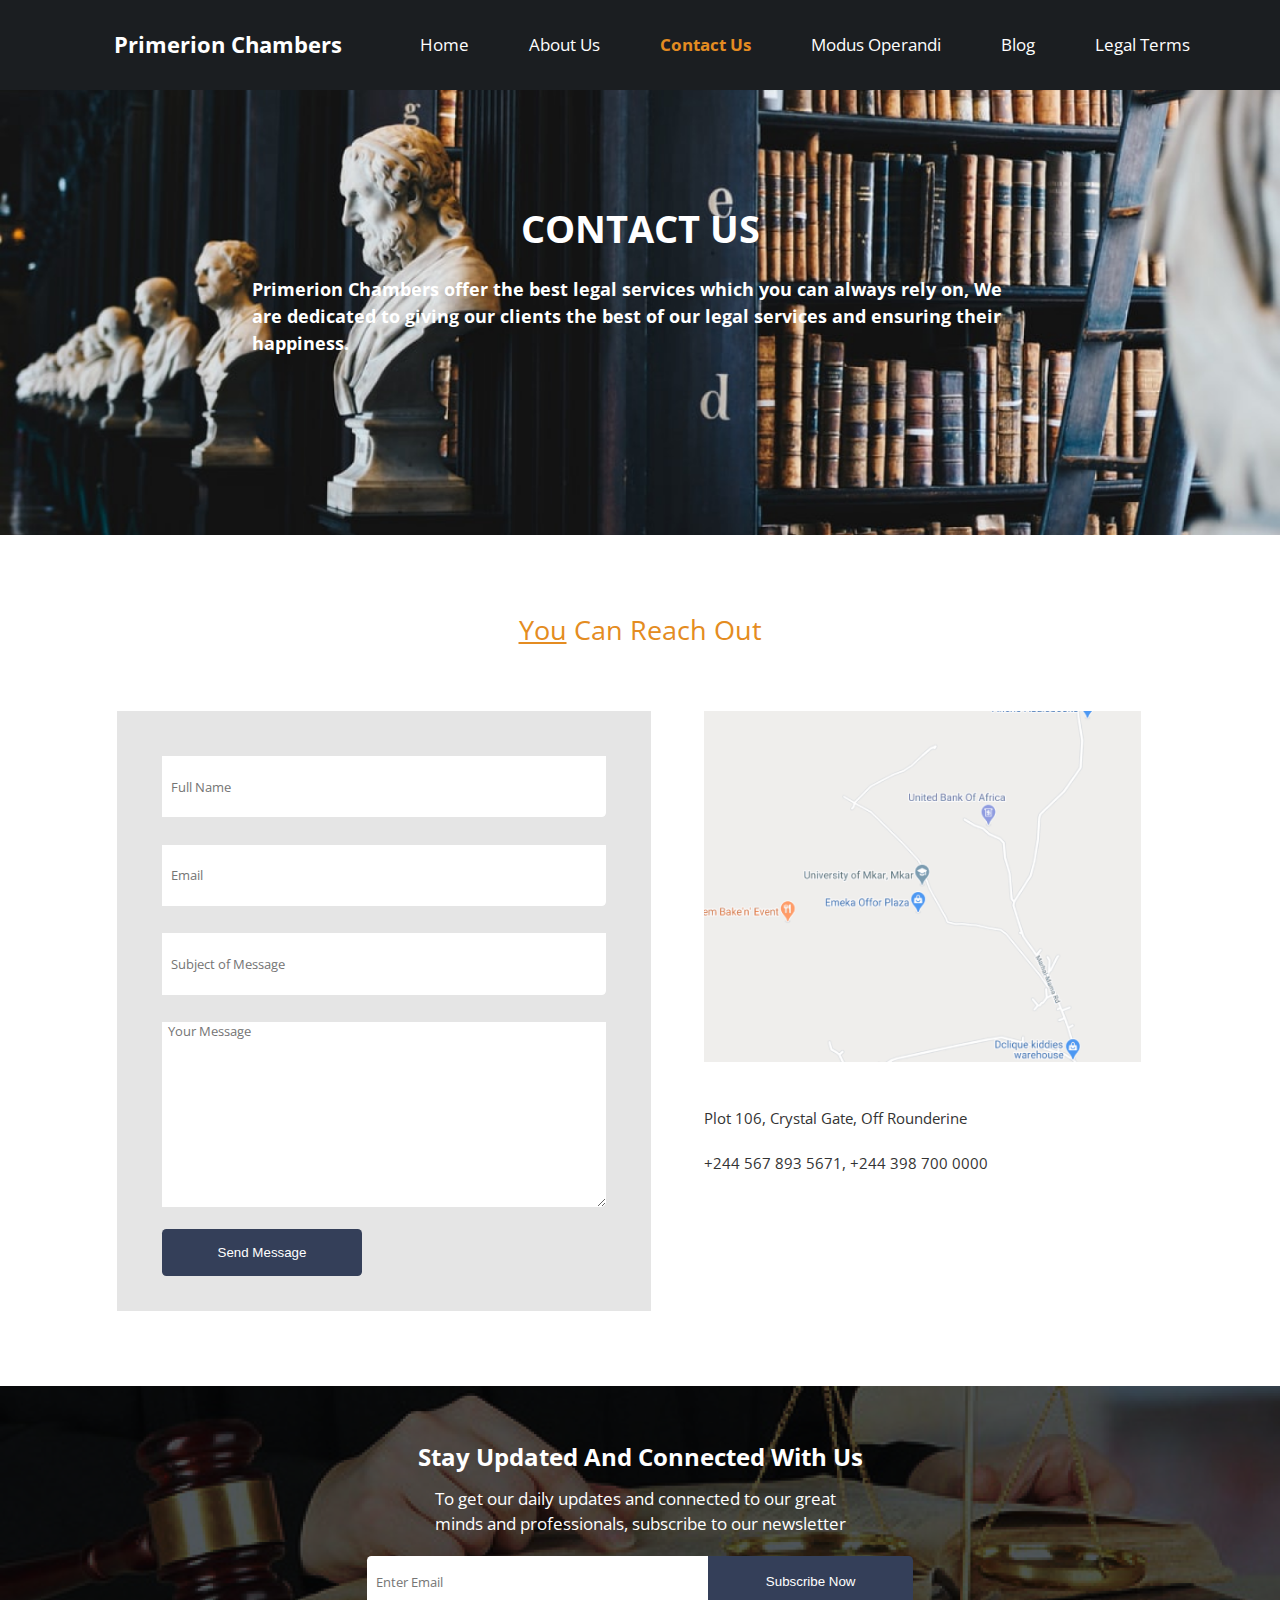
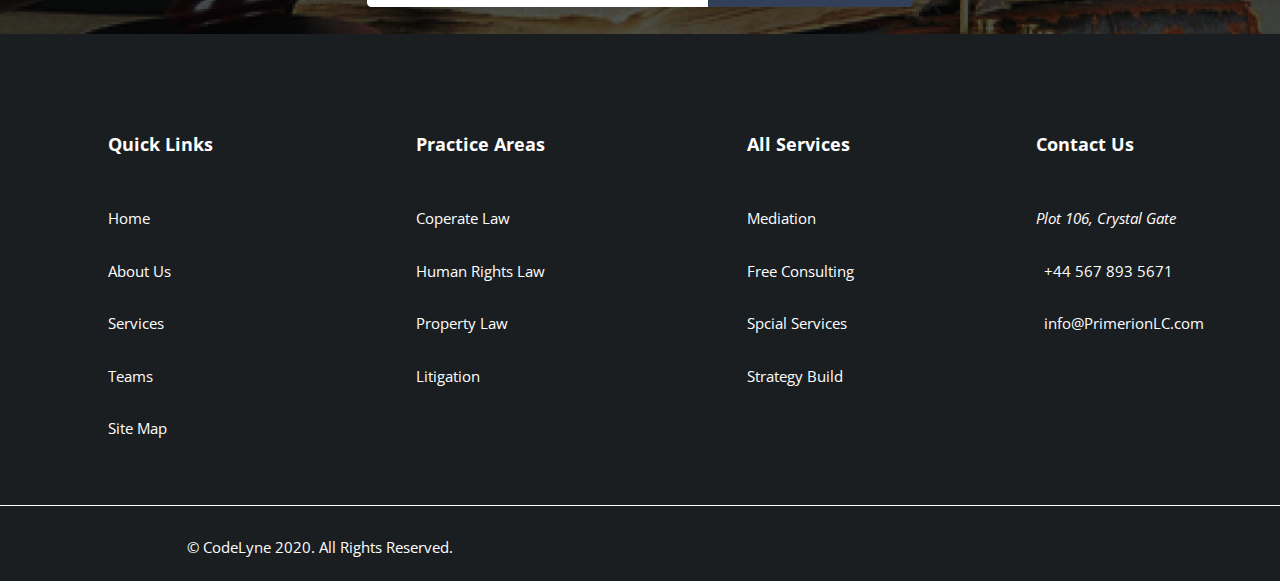
<file: index.html>
<!DOCTYPE html>
<html lang="en">

<head>
    <meta charset="UTF-8">
    <meta name="viewport" content="width=device-width, initial-scale=1.0">

    <!------------------------------Description & SEO----------------------------->
    <meta name="description" content="Primerion Chambers Website">
    <meta name="keywords" content="Primerion, Chambers, Primerion Chambers, lawyer, barrister, attorney, legal, sue, legal defence, cooperate lawyer, property lawyer, human right lawyer, litigation, mediation, reliable legal service, legal service, international lawyer">
    
    <!-----------------------Google Fonts & FontAwesome Icons--------------------->
    <link href="https://fonts.googleapis.com/css2?family=Open+Sans:ital,wght@0,300;0,400;0,600;0,700;0,800;1,300;1,400;1,600;1,700;1,800&display=swap" rel="stylesheet">
    <link rel="stylesheet" href="https://cdnjs.cloudflare.com/ajax/libs/font-awesome/5.14.0/css/all.min.css" integrity="sha512-1PKOgIY59xJ8Co8+NE6FZ+LOAZKjy+KY8iq0G4B3CyeY6wYHN3yt9PW0XpSriVlkMXe40PTKnXrLnZ9+fkDaog==" crossorigin="anonymous" />
    
    <!------------------------------CSS Style Sheet------------------------------->
    <link rel="stylesheet" href="./Assets/CSS/contact.css">

    <!---------------------------------Page Title--------------------------------->
    <title>Primerion Chambers | Contact Us</title>
</head>
<body>
    <div class="container">
        <!-----------------Begining of Nav Bar----------------------------------->
        <nav class="main-nav">
            <div class="hero">
                <p> <a href="#about">Primerion Chambers </a></p>
            </div>
            <div class="nav-list">
               <ul>
                   <li><a href="#home">Home</a></li>
                   <li><a href="#about">About Us</a></li>
                   <li class="current"><a href="#contact">Contact Us</a></li>
                   <li><a href="#services">Modus Operandi</a></li>
                   <li><a href="#blog">Blog</a></li>
                   <li><a href="#legal">Legal Terms</a></li>
               </ul> 
            </div>
        </nav> <!-------------------End Of Nav Bar---------------------------->


        <!----------------------------Showcase Section------------------------->
        <header>
            <div class="showcase">
                <h1>Contact Us</h1>
                <p>Primerion Chambers offer the best legal services which you can always rely on, We are dedicated to giving our clients the best of our legal services and ensuring their happiness.</p>
            </div>
        </header> <!----------------End of Showcase Section-------------------->
        
       
        <!-------------------------You Can reach out to us---------------------->
        <div class="aside">
            <p><span>You</span> Can Reach Out</p>
        </div>

       
        <!------------------------------Form section--------------------------->
        <div class="grid">
            <div class="grid-box">
                <form action="#" method="get">
                    <input type="text" class="name" placeholder="   Full Name" minlength="2" required />
                    <input type="email" class="email" placeholder="   Email" size="70" required />
                    <input type="text" class="Message" placeholder="   Subject of Message" size="50" required />
                    <textarea name="Your Message" id="main-message" placeholder="  Your Message" cols="50" rows="10" required ></textarea>
                    <button type="submit">Send Message</button>
                </form>
            </div> <!-----------------End of Form section---------------------->

            <div class="nested">
                <div class="box-one"> <!------Location Map------->
                    <img src="./Assets/Images/cont-map-img.png" alt="our location map">
                </div>
                <div class="box-two"> <!---Address & Telephone---->
                    <p> <i class="fas fa-map-marker-alt"></i> Plot 106, Crystal Gate, Off Rounderine</p>
                    <br>
                    <p> <i class="fas fa-phone-alt"></i> +244 567 893 5671, +244 398 700 0000</p>
                </div>
            </div> <!---------------End of Location Map & Detai---------------->
        </div> <!----------------------End of Nested Div----------------------->


        <!--------------------Begining of Subscribe Section--------------------->
        <section class="subscribe">
            <h2>Stay Updated And Connected With Us</h2>
            <p>To get our daily updates and connected to our great <br> 
                minds and professionals, subscribe to our newsletter</p>
            <form action="#">
                <input type="email" name="email" id="sub-email" placeholder="   Enter Email" size="70" required />
                <button type="submit">Subscribe Now</button>
            </form>
        </section> <!----------------End of Subscribe Section------------------------>


        <!----------------------Begining of Footer Head Div--------------------->
        <div class="footer-head">
            <div class="quick-links">
                <h3>Quick Links</h3>
                <small><a href="index.html">Home</a></small>
                <small><a href="about.html">About Us</a></small>
                <small><a href="servives.html">Services</a></small>
                <small><a href="teams.html">Teams</a></small>
                <small><a href="contact.html"></a></small>
                <small><a href="blog.html"></a></small>
                <small><a href="legal.html">Site Map</a></small>
            </div>

            <div class="services">
                <h3>Practice Areas</h3>
                <small><a href="servives.html">Coperate Law</a></small>
                <small><a href="servives.html">Human Rights Law</a></small>
                <small><a href="servives.html">Property Law</a></small>
                <small><a href="servives.html">Litigation</a></small>
            </div>

            <div class="services">
                <h3>All Services</h3>
                <small><a href="servives.html">Mediation</a></small>
                <small><a href="servives.html">Free Consulting</a></small>
                <small><a href="servives.html">Spcial Services</a></small>
                <small><a href="servives.html">Strategy Build</a></small>
            </div>

            <div class="contacs-us">
                <h3>Contact Us</h3>
                <small>
                    <a href=""><i class="fas fa-map-marker-alt"> Plot 106, Crystal Gate</i></a>
                </small>
                <small>
                    <a href="tel:+44 567 893 5671"> <i class="fas fa-phone-alt"></i> +44 567 893 5671</a>
                </small>
                <small>
                    <a href="mailto:info@PrimerionLC.com"><i class="far fa-envelope"></i> info@PrimerionLC.com</a>
                </small>
                
            </div>                
        </div> <!------------------End Of Footer Head Div------------------->
        

        <!--------------------------Begining Of Footer----------------------->
        <footer>
            <div class="copyright"> <!--------Copyright---------------------->
                <p>&copy; CodeLyne 2020. All Rights Reserved.</p>
            </div>

            <div class="social-icons"> <!-------Social Media Links----------->
                <a href="http://www.facebook.com"><i class="fab fa-facebook-f"></i></a>
                <a href="https://www.twitter.com"><i class="fab fa-twitter"></i></a>
                <a href="https://www.linkedin.com"><i class="fab fa-linkedin-in"></i></a>                       
            </div>
        </footer> <!------------------End Of Footer--------------------------->

    </div> <!-------------------End of Body Container Div--------------------->
</body>
</html>
</file>
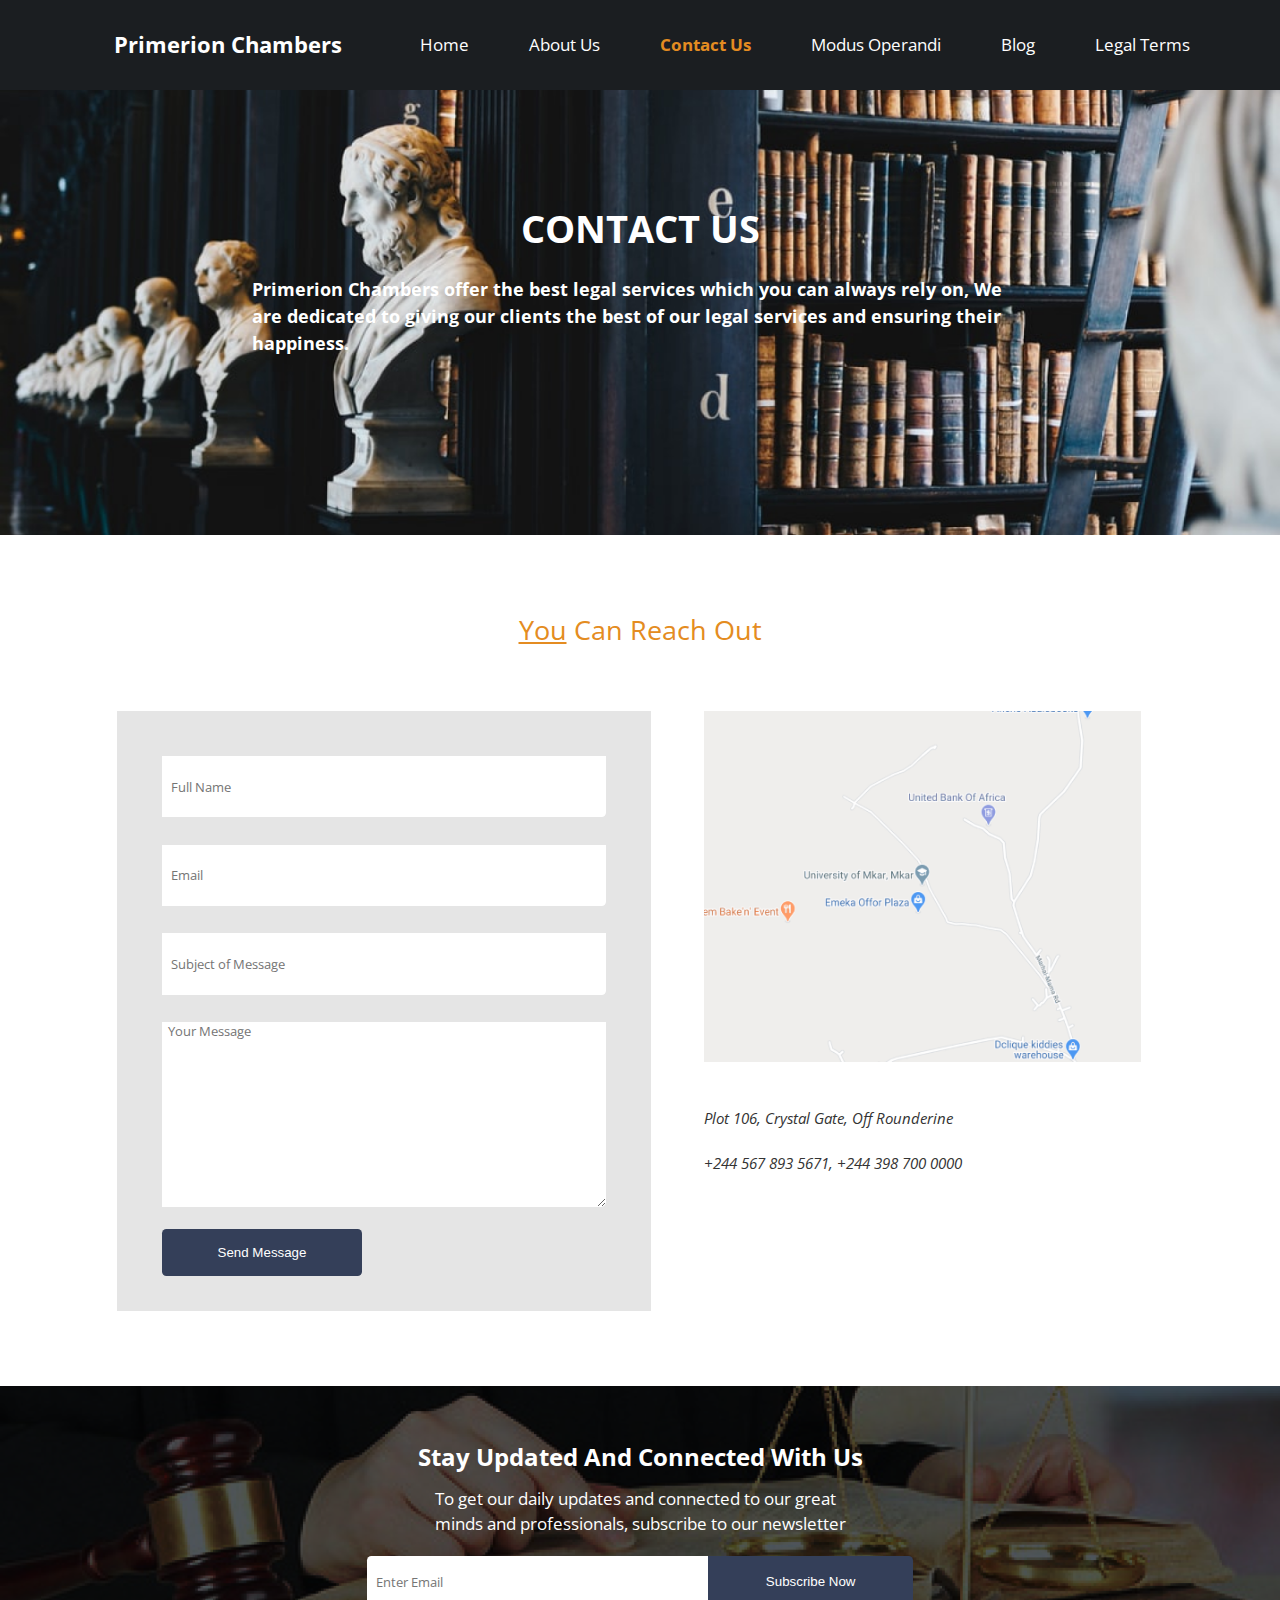
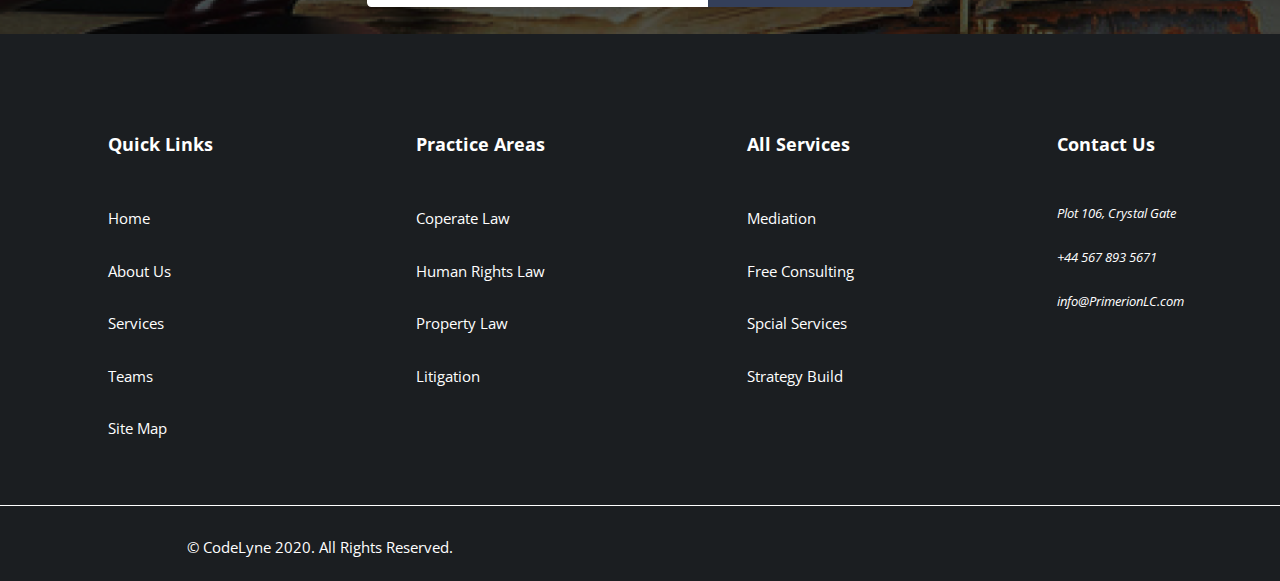
<file: contact.html>
<!DOCTYPE html>
<html lang="en">

<head>
    <meta charset="UTF-8">
    <meta name="viewport" content="width=device-width, initial-scale=1.0">

    <!------------------------------Description & SEO----------------------------->
    <meta name="description" content="Primerion Chambers Website">
    <meta name="keywords" content="Primerion, Chambers, Primerion Chambers, lawyer, barrister, attorney, legal, sue, legal defence, cooperate lawyer, property lawyer, human right lawyer, litigation, mediation, reliable legal service, legal service, international lawyer">
    
    <!-----------------------Google Fonts & FontAwesome Icons--------------------->
    <link href="https://fonts.googleapis.com/css2?family=Open+Sans:ital,wght@0,300;0,400;0,600;0,700;0,800;1,300;1,400;1,600;1,700;1,800&display=swap" rel="stylesheet">
    <link rel="stylesheet" href="https://cdnjs.cloudflare.com/ajax/libs/font-awesome/5.14.0/css/all.min.css" integrity="sha512-1PKOgIY59xJ8Co8+NE6FZ+LOAZKjy+KY8iq0G4B3CyeY6wYHN3yt9PW0XpSriVlkMXe40PTKnXrLnZ9+fkDaog==" crossorigin="anonymous" />
    
    <!------------------------------CSS Style Sheet------------------------------->
    <link rel="stylesheet" href="./Assets/CSS/contact.css">

    <!---------------------------------Page Title--------------------------------->
    <title>Primerion Chambers | Contact Us</title>
</head>
<body>
    <div class="container">
        <!-----------------Begining of Nav Bar----------------------------------->
        <nav class="main-nav">
            <div class="hero">
                <p> <a href="#about">Primerion Chambers </a></p>
            </div>
            <div class="nav-list">
               <ul>
                   <li><a href="#home">Home</a></li>
                   <li><a href="#about">About Us</a></li>
                   <li class="current"><a href="#contact">Contact Us</a></li>
                   <li><a href="#services">Modus Operandi</a></li>
                   <li><a href="#blog">Blog</a></li>
                   <li><a href="#legal">Legal Terms</a></li>
               </ul> 
            </div>
        </nav> <!-------------------End Of Nav Bar---------------------------->


        <!----------------------------Showcase Section------------------------->
        <header>
            <div class="showcase">
                <h1>Contact Us</h1>
                <p>Primerion Chambers offer the best legal services which you can always rely on, We are dedicated to giving our clients the best of our legal services and ensuring their happiness.</p>
            </div>
        </header> <!----------------End of Showcase Section-------------------->
        
       
        <!-------------------------You Can reach out to us---------------------->
        <div class="aside">
            <p><span>You</span> Can Reach Out</p>
        </div>

       
        <!------------------------------Form section--------------------------->
        <div class="grid">
            <div class="grid-box">
                <form action="#" method="get">
                    <input type="text" class="name" placeholder="   Full Name" minlength="2" required />
                    <input type="email" class="email" placeholder="   Email" size="70" required />
                    <input type="text" class="Message" placeholder="   Subject of Message" size="50" required />
                    <textarea name="Your Message" id="main-message" placeholder="  Your Message" cols="50" rows="10" required ></textarea>
                    <button type="submit">Send Message</button>
                </form>
            </div> <!-----------------End of Form section---------------------->

            <div class="nested">
                <div class="box-one"> <!------Location Map------->
                    <img src="./Assets/Images/cont-map-img.png" alt="our location map">
                </div>
                <div class="box-two"> <!---Address & Telephone---->
                    <p><i class="fas fa-map-marker-alt"> Plot 106, Crystal Gate, Off Rounderine</i></p>
                    <br>
                    <p><i class="fas fa-phone-alt"> +244 567 893 5671, +244 398 700 0000</i></p>
                </div>
            </div> <!---------------End of Location Map & Detai---------------->
        </div> <!----------------------End of Nested Div----------------------->


        <!--------------------Begining of Subscribe Setion--------------------->
        <div class="subscribe">
            <h2>Stay Updated And Connected With Us</h2>
            <p>To get our daily updates and connected to our great <br> minds and professionals, subscribe to our newsletter</p>
            <form action="#">
                <input type="email" name="email" id="sub-email" placeholder="   Enter Email" size="70" required />
                <button type="submit">Subscribe Now</button>
            </form>
        </div> <!----------------End of Subscribe Setion------------------------>


        <!----------------------Begining of Footer Head Div--------------------->
        <div class="footer-head">
            <div class="quick-links">
                <h3>Quick Links</h3>
                <small><a href="index.html">Home</a></small>
                <small><a href="about.html">About Us</a></small>
                <small><a href="servives.html">Services</a></small>
                <small><a href="teams.html">Teams</a></small>
                <small><a href="contact.html"></a></small>
                <small><a href="blog.html"></a></small>
                <small><a href="legal.html">Site Map</a></small>
            </div>

            <div class="services">
                <h3>Practice Areas</h3>
                <small><a href="servives.html">Coperate Law</a></small>
                <small><a href="servives.html">Human Rights Law</a></small>
                <small><a href="servives.html">Property Law</a></small>
                <small><a href="servives.html">Litigation</a></small>
            </div>

            <div class="services">
                <h3>All Services</h3>
                <small><a href="servives.html">Mediation</a></small>
                <small><a href="servives.html">Free Consulting</a></small>
                <small><a href="servives.html">Spcial Services</a></small>
                <small><a href="servives.html">Strategy Build</a></small>
            </div>

            <div class="contact-us">
                <h3>Contact Us</h3>
                <small><i class="fas fa-map-marker-alt"> Plot 106, Crystal Gate</i></small>
                <small><i class="fas fa-phone-alt"> +44 567 893 5671</i></small>
                <small><i class="far fa-envelope"> info@PrimerionLC.com</i></small>
            </div>                
        </div> <!------------------End Of Footer Head Div------------------->
        

        <!--------------------------Begining Of Footer----------------------->
        <footer>
            <div class="copyright"> <!--------Copyright---------------------->
                <p>&copy; CodeLyne 2020. All Rights Reserved.</p>
            </div>

            <div class="social-icons"> <!-------Social Media Links----------->
                <a href="http://www.facebook.com"><i class="fab fa-facebook-f"></i></a>
                <a href="https://www.twitter.com"><i class="fab fa-twitter"></i></a>
                <a href="https://www.linkedin.com"><i class="fab fa-linkedin-in"></i></a>                       
            </div>
        </footer> <!------------------End Of Footer--------------------------->

    </div> <!-------------------End of Body Container Div--------------------->
</body>
</html>
</file>
<file: Assets/CSS/contact.css>
/*---------------Global Styles---------------*/
* {
    box-sizing: border-box;
    margin: 0;
    padding: 0;
}

body {
    font-family: 'Open Sans', sans-serif;
    color: #ffffff;
    font-size: 15px;
    line-height: 1.5;
}

.container {
    width: 100%;
    max-width: 420em;
    margin: auto;
}

a {
    color: #ffffff;
    text-decoration: none;
    font-size: 1.2em;
}

ul {
    list-style: none;
}

/*---------------Begining of Nav Bar--------------------*/
.main-nav {
    width: 100%;
    background: #1B1E21;
    display: flex;
    align-items: center;
    justify-content: space-between;
    height: 2em;
    padding: 3em 4em;
    position: fixed;
}

.main-nav .hero p {
    font-size: 1.2em;
    font-weight: bold;
    margin-left: 3em;
}

.main-nav ul {
    display: flex;
}

.main-nav .nav-list ul li {
    padding: 0 2em;
}

.main-nav .nav-list ul li a {
    font-size: 1.1em;
}

.main-nav .hero p a:hover,
.main-nav .nav-list ul li a:hover {
    color: #E48C21;
    font-size: 1.3em;
    transition: all 300ms ease-in-out;
    opacity: 0.9;
}

/*------------------Nav Bar Current Page------------------*/
nav .current a {
    font-size: 1.2em;
    font-weight: bold;
    color: #E48C21;    
}

nav .current a:hover {
    font-size: 1.2em;
    color: #ffffff !important;
    transition: all 300ms ease-in-out;
    opacity: 0.9;
}
/*--------------------End of Nav Bar------------------------*/

/*----------------- Contact us Showcase---------------------*/
.showcase {
    width: 100%;
    height: 42em;
    background: url(../Images/cont-img.png) round no-repeat;
    display: flex;
    flex-direction: column;
    align-items: center;
    vertical-align: middle;
    justify-content: center;
}

.showcase h1,
.showcase p {
    font-weight: bold;
}

.showcase h1 {
    font-size: 2.5em;
    text-transform: uppercase;
    padding-bottom: 0.5em;
}

.showcase p {
    font-size: 1.2em;
    padding: 0 14em 4em 14em;
}

.showcase h1:hover {
    cursor: pointer;
    font-size: 2em;
    color: #E48C21;
    transition: all 300ms ease-in-out;
}
/*---------------------------End of Show case-----------------------*/

/*----------You Can Reach Out-----------*/
.aside {
    padding-bottom: 3em;
    height: 1em;
    background: #ffffff;
    color: #E48C21;
    font-size: 1.8em;
    font-weight: normal;
    display: flex;
    flex-direction: column;
    align-items: center;
    justify-content: center;
}

.aside p span {
    text-decoration: underline;
}

/*------------------Begining  of Grid Box Section-------------*/
.grid {
    background: #ffffff;
    color: #333333;
    display: grid;
    grid-template-columns: 50% 40%;
    grid-auto-rows: 40em;
    justify-content: center;
    margin-bottom: 5em;
}

.grid-box {
     background: #E5E5E5;
     justify-self: center;
     height: auto;
}

/*------------------Begining  of Contact Us Form---------------*/
.grid-box form {
    display: grid;
    grid-template-rows: auto;
    gap: 1.5em;
    padding: 3em 3em 2em 3em;
    width: 100%;
    height: 100%;
}

.grid-box form input {
    font-family: 'Open Sans', sans-serif;
    border:none;
    height: 4.6em;
    width: 33.3em;
    border-bottom-right-radius: 0.33em;
}

.grid-box form input:hover {
    border-radius: 0.33em;
    border-bottom: 0.1em solid #333333;
}

.grid-box form textarea {
    font-family: 'Open Sans', sans-serif;
    border:none;
    border-bottom-right-radius: 5px;
}

.grid-box form textarea:hover {
    border-radius: 0.33em;
    border-bottom: 0.1em solid #333333;
}

.grid-box form button {
    background: #343F59;
    color: #ffffff;
    width: 15em;
    height: 3.5em;
    border-radius: 0.33em;
    border: none;
}



.grid-box form button:hover {
    background: #343F59;
    opacity: 0.9;
    transition: all 300ms ease-in-out;
}

.grid-box form button:active {
    background: #343F59;
    text-align: right;
    width: 15.2em;
    height: 3.7em;
    border-radius: 0.33em;
    opacity: 0.9;
    transition: all 300ms ease-in-out;
}
/*--------------------End of Contact Us Form---------------------*/


/*--------------------Nested Div on the Right--------------------*/
.nested {
    display: grid;
    grid-template-columns: 1fr;
    padding-right: 5em;
    height: 20em;
}

/*.nested > div {
    border: #1B1E21 1px solid;

}*/

.nested .box-one img {
    width: 100%;
    height: 100%;
} /*-------------------------Map Image----------------------------*/

.nested .box-two {
    padding-top: 3em;
} /*----------------------Address & Contact-----------------------*/



/*-------------------Begining of Subscribe Div--------------------*/
.subscribe {
    background: url("../Images/cont-sub-img.png") round no-repeat;
    background-blend-mode: soft-light;
    background-color: #1B1E21;
    width: 100%;
    height: 18em;
    display: flex;
    flex-direction: column;
    align-items: center;
    justify-content: center;
}

.subscribe h2 {
    font-size: 1.6em;
    line-height: 1.8em;
    padding-bottom: 0.3em;
}

.subscribe p {
    font-size: 1.15em;
    padding-bottom: 1.1em;
}

/*------------------------Subscribe Form------------------------*/
.subscribe form {
    display: flex;
}

.subscribe input {
    font-family: 'Open Sans', sans-serif;
    height: 3.8em;
    width: 25.6em;
    border:none;
    border-top-left-radius: 0.33em;
    border-bottom-left-radius: 0.33em;
}

.subscribe input:hover {
    border-radius: 0.33em;
    border-bottom: 0.1em solid #333333;
    transition: all 300ms ease-in-out;
}

.subscribe button {
    background: #343F59;
    color: #ffffff;
    width: 15.4em;
    height: 3.8em;
    border: none;
    border-radius: 0.33em;
    border-top-left-radius: 0;
    border-bottom-left-radius: 0;
}

.subscribe button:hover {
    background: #343F59;
    border: none;
    opacity: 0.9;
    transition: all 300ms ease-in-out;
}


.subscribe button:active {
    background: #343F59;
    text-align: left;
    width: 15.2em;
    height: 3.5em;
    border: none;
    border-radius: 0.33em;
    border-top-left-radius: 0;
    border-bottom-left-radius: 0;    
    opacity: 0.9;
    transition: all 300ms ease-in-out;
}
/*-------------------------End of Subscribe--------------------------*/


/*------------------------------Footer Head--------------------------*/
.footer-head {
    background: #1B1E21;
    color: #ffffff;
    width: auto;
    height: 30em;
    display: grid;
    width: auto;
    grid-template-columns: repeat(4, 1fr);
    justify-items: center;
    padding-top: 5em;
    border-bottom: 0.1em solid #FFFFFF;
}

.footer-head h3 {
    padding-bottom: 2em;
}

.footer-head a,
.footer-head i {
    display: flex;
    line-height: 3.5em;
    gap: 0.5em;
}

.footer-head a:hover {
    font-size: 1.3em;
    font-weight: bolder;
    color: #E48C21;
    transition: all 300ms ease-in-out;
}
/*------------------------End of footer Head-----------------------*/


/*-------------------------------Footer----------------------------*/
footer {
    background: #1B1E21;
    color: #FFFFFF;
    width: 100%;
    height: 3em;
    padding-top: 2em;
    padding-bottom: 3em;
    display: grid;
    grid-template-columns: repeat(2, 1fr);
    justify-items: center;
}

footer .copyrights small {
    font-size: 1.2em;
    line-height: 2.9em;
    letter-spacing: 0.02em;
}

footer .social-icons {
    display: inline-flex;
    gap: 3em;
}

footer .social-icons  a:hover {
    font-size: 1.5em;
    font-weight: bolder;
    color: #E48C21;
    transition: all 300ms ease-in-out;    
}
</file>
